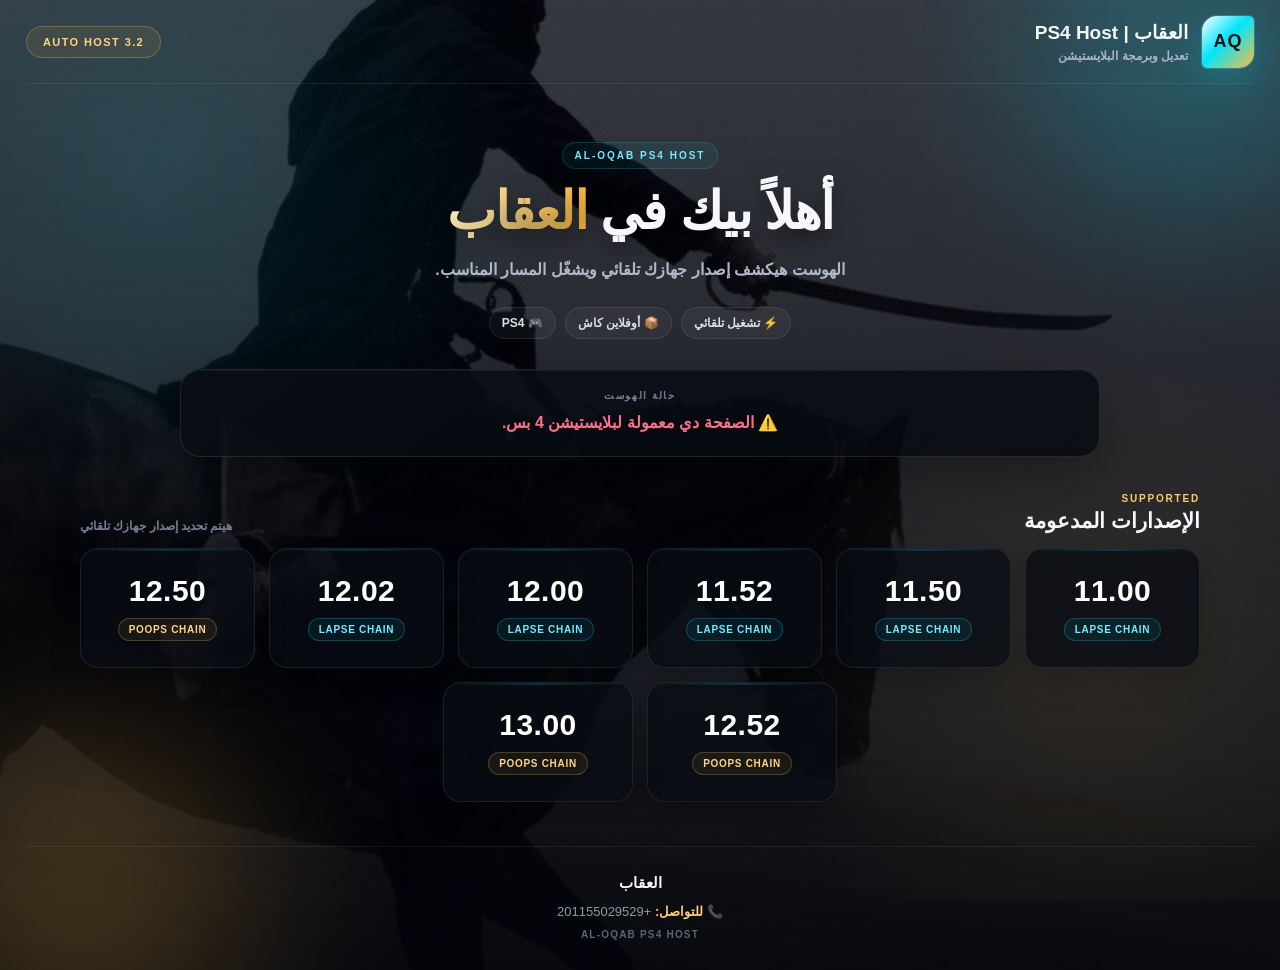
<file: index.html>
<!DOCTYPE html>
<html lang="ar" dir="rtl" manifest="cache.appcache">
<head>
<meta charset="utf-8">
<meta name="viewport" content="width=device-width,initial-scale=1">
<title>العقاب | PS4 Host</title>
<link rel="stylesheet" href="style.css">
</head>
<body>
<div class="page-glow glow-one"></div>
<div class="page-glow glow-two"></div>

<div class="shell">
    <header class="topbar">
        <div class="brand">
            <div class="brand-logo">AQ</div>
            <div class="brand-text">
                <span class="brand-name">العقاب | PS4 Host</span>
                <span class="brand-sub">تعديل وبرمجة البلايستيشن</span>
            </div>
        </div>
        <div class="badge">AUTO HOST 3.2</div>
    </header>

    <main class="wrap">
        <section class="hero">
            <div class="eyebrow">AL-OQAB PS4 HOST</div>
            <h1 class="hero-title">أهلاً بيك في <span class="accent">العقاب</span></h1>
            <p class="hero-sub">الهوست هيكشف إصدار جهازك تلقائي ويشغّل المسار المناسب.</p>

            <div class="hero-pills">
                <span>⚡ تشغيل تلقائي</span>
                <span>📦 أوفلاين كاش</span>
                <span>🎮 PS4</span>
            </div>
        </section>

        <section class="status-panel">
            <div class="status-label">حالة الهوست</div>
            <span id="msgs" class="status-text loading">⏳ بنجهّز الملفات...</span>
            <br>
            <button id="runBtn" class="btn hidden" type="button">▶ شغّل دلوقتي</button>
        </section>

        <section class="fw-section">
            <div class="section-head">
                <div>
                    <span class="section-kicker">SUPPORTED</span>
                    <h2 class="fw-heading">الإصدارات المدعومة</h2>
                </div>
                <span class="section-note">هيتم تحديد إصدار جهازك تلقائي</span>
            </div>

            <div class="fw-grid">
                <div class="fw-card" data-fw="11.00">
                    <div class="fw-ver">11.00</div>
                    <span class="fw-chain lapse">Lapse Chain</span>
                </div>
                <div class="fw-card" data-fw="11.50">
                    <div class="fw-ver">11.50</div>
                    <span class="fw-chain lapse">Lapse Chain</span>
                </div>
                <div class="fw-card" data-fw="11.52">
                    <div class="fw-ver">11.52</div>
                    <span class="fw-chain lapse">Lapse Chain</span>
                </div>
                <div class="fw-card" data-fw="12.00">
                    <div class="fw-ver">12.00</div>
                    <span class="fw-chain lapse">Lapse Chain</span>
                </div>
                <div class="fw-card" data-fw="12.02">
                    <div class="fw-ver">12.02</div>
                    <span class="fw-chain lapse">Lapse Chain</span>
                </div>
                <div class="fw-card" data-fw="12.50">
                    <div class="fw-ver">12.50</div>
                    <span class="fw-chain poops">Poops Chain</span>
                </div>
                <div class="fw-card" data-fw="12.52">
                    <div class="fw-ver">12.52</div>
                    <span class="fw-chain poops">Poops Chain</span>
                </div>
                <div class="fw-card" data-fw="13.00">
                    <div class="fw-ver">13.00</div>
                    <span class="fw-chain poops">Poops Chain</span>
                </div>
            </div>
        </section>
    </main>

    <footer class="foot">
        <div class="foot-brand">العقاب</div>
        <p>📞 <strong>للتواصل:</strong> +201155029529</p>
        <p class="copyright">AL-OQAB PS4 HOST</p>
    </footer>
</div>

<script>
    var msgs = document.getElementById('msgs');
    var runBtn = document.getElementById('runBtn');

    function updateStatus(msg, cls) {
        msgs.innerHTML = msg;
        msgs.className = 'status-text' + (cls ? ' ' + cls : '');
    }

    var uaFull = navigator.userAgent;
    var match = uaFull.match(/PlayStation 4[ \/](\d+)\.(\d+)/i);
    var isPS4 = match !== null;
    var fwVersion = isPS4 ? match[1] + "." + match[2] : "غير معروف";
    var fwNum = 0;
    var key = null;
    var bug = null;

    if (match) {
        key = match[1] + "." + match[2];
        fwNum = parseInt(match[1], 10) * 100 + parseInt(match[2], 10);
    }

    if (isPS4) {
        if (fwNum <= 1202) {
            bug = "lapse";
        } else if (fwNum >= 1250) {
            bug = "poops";
        }
    }

    var redirected = false;
    var reloadedOnce = false;
    var RELOAD_KEY = 'alaqab_host_reloaded_v2';

    function redirectToRun() {
        if (redirected || !isPS4 || !bug) return;
        redirected = true;

        var target = bug === 'lapse' ? 'run_lapse.html' : 'run_poops.html';
        updateStatus('🚀 تمام، بنشغّل ' + (bug === 'lapse' ? 'Lapse' : 'Poops') + ' دلوقتي...', 'success');
        window.location.replace(target);
    }

    var cacheState = 'unknown';
    var SAFETY_MS = 30000;
    var appCache = window.applicationCache;

    function showRunButton() {
        runBtn.className = 'btn';
    }

    if (appCache) {
        appCache.addEventListener('checking', function() {
            updateStatus('⏳ بنراجع ملفات الأوفلاين...');
        }, false);

        appCache.addEventListener('downloading', function() {
            updateStatus('📥 أول مرة؟ بنحفظ الملفات عشان تشتغل من غير نت...');
        }, false);

        appCache.addEventListener('progress', function(e) {
            if (e && e.total) {
                var pct = Math.round((e.loaded / e.total) * 100);
                updateStatus('📥 التحميل وصل ' + pct + '%...');
            }
        }, false);

        appCache.addEventListener('cached', function() {
            cacheState = 'cold';
            updateStatus('✅ كله تمام واتحفظ أوفلاين. دوس تشغيل عشان نبدأ.', 'success');
            showRunButton();
        }, false);

        appCache.addEventListener('noupdate', function() {
            cacheState = 'warm';
            updateStatus('✅ الملفات جاهزة أوفلاين، بنبدأ دلوقتي...', 'success');
            setTimeout(redirectToRun, 600);
        }, false);

        appCache.addEventListener('updateready', function() {
            try { appCache.swapCache(); } catch (e) {}

            if (!reloadedOnce) {
                reloadedOnce = true;
                try { sessionStorage.setItem(RELOAD_KEY, '1'); } catch (e) {}
                updateStatus('🔄 فيه تحديث جديد للملفات، بنعمل إعادة تحميل...');
                setTimeout(function() { location.reload(); }, 300);
            } else {
                cacheState = 'warm';
                updateStatus('✅ التحديث خلص، بنبدأ...', 'success');
                setTimeout(redirectToRun, 600);
            }
        }, false);

        appCache.addEventListener('error', function() {
            cacheState = 'error';
            updateStatus('⚠️ الاتصال بالخادم مش متاح. لو الملفات متخزنة، دوس تشغيل.');
            showRunButton();
        }, false);

        appCache.addEventListener('obsolete', function() {
            cacheState = 'error';
            updateStatus('⚠️ نسخة الكاش قديمة. جرّب تشغيل دلوقتي أو افتح الهوست أونلاين مرة.');
            showRunButton();
        }, false);
    }

    document.addEventListener("DOMContentLoaded", function() {
        if (key) {
            var cards = document.querySelectorAll('.fw-card');

            for (var i = 0; i < cards.length; i++) {
                if (cards[i].getAttribute('data-fw') === key) {
                    cards[i].className += ' active-fw';
                }
            }
        }

        if (!isPS4) {
            updateStatus('⚠️ الصفحة دي معمولة لبلايستيشن 4 بس.', 'error');
            return;
        }

        if (!bug) {
            updateStatus('❌ الإصدار ' + fwVersion + ' مش موجود ضمن الإصدارات المدعومة.', 'error');
            return;
        }

        updateStatus('✅ لقينا إصدار جهازك: ' + fwVersion + ' — المسار: ' + (bug === 'lapse' ? 'Lapse' : 'Poops') + '.', 'success');

        runBtn.className = 'btn';
        runBtn.addEventListener('click', redirectToRun, false);

        if (!appCache) {
            setTimeout(redirectToRun, 400);
            return;
        }

        setTimeout(function() {
            if (!redirected) {
                updateStatus('⏳ التحميل واخد وقت شوية. تقدر تدوس تشغيل يدوي.');
                showRunButton();
            }
        }, SAFETY_MS);
    });
</script>
</body>
</html>
</file>
<file: style.css>
/* ============================================================
   AL-OQAB - PS4 Host UI
   Designed for the user's existing image_15d165.jpg background.
   ============================================================ */

* {
    margin: 0;
    padding: 0;
    box-sizing: border-box;
}

html {
    min-height: 100%;
    font-family: "Segoe UI", Tahoma, Arial, sans-serif;
    color: #f5f7fb;
    background: #03050a;
}

body {
    min-height: 100vh;
    overflow-x: hidden;
    background:
        linear-gradient(180deg, rgba(2, 4, 10, 0.74), rgba(2, 4, 10, 0.95)),
        url('image_15d165.jpg') no-repeat center center fixed;
    background-size: cover;
    position: relative;
}

body:before {
    content: "";
    position: fixed;
    inset: 0;
    pointer-events: none;
    z-index: 0;
    background:
        radial-gradient(circle at 12% 18%, rgba(0, 229, 255, 0.11), transparent 30%),
        radial-gradient(circle at 86% 75%, rgba(255, 190, 62, 0.09), transparent 28%);
}

.page-glow {
    position: fixed;
    width: 340px;
    height: 340px;
    border-radius: 50%;
    pointer-events: none;
    filter: blur(90px);
    opacity: 0.22;
    z-index: 0;
}

.glow-one {
    top: -120px;
    right: -80px;
    background: #00e5ff;
}

.glow-two {
    bottom: -160px;
    left: -90px;
    background: #ffbd3f;
}

.shell {
    position: relative;
    z-index: 1;
    width: 100%;
    max-width: 1320px;
    min-height: 100vh;
    margin: 0 auto;
    padding: 0 26px;
    display: flex;
    flex-direction: column;
}

.topbar {
    min-height: 84px;
    display: flex;
    align-items: center;
    justify-content: space-between;
    gap: 20px;
    border-bottom: 1px solid rgba(255, 255, 255, 0.08);
}

.brand {
    display: flex;
    align-items: center;
    min-width: 0;
}

.brand-logo {
    width: 52px;
    height: 52px;
    flex: 0 0 52px;
    display: flex;
    align-items: center;
    justify-content: center;
    border-radius: 15px 5px 15px 5px;
    font-weight: 900;
    font-size: 18px;
    letter-spacing: 1px;
    color: #041014;
    background: linear-gradient(135deg, #ffffff 0%, #00e5ff 45%, #ffbd3f 100%);
    box-shadow:
        0 0 0 1px rgba(255,255,255,0.15),
        0 12px 34px rgba(0, 229, 255, 0.22);
}

.brand-text {
    margin-right: 14px;
    text-align: right;
    min-width: 0;
}

.brand-name {
    display: block;
    font-size: 19px;
    font-weight: 900;
    white-space: nowrap;
}

.brand-sub {
    display: block;
    margin-top: 5px;
    color: #a9b4c7;
    font-size: 12px;
    font-weight: 600;
}

.badge {
    flex: 0 0 auto;
    padding: 9px 16px;
    border: 1px solid rgba(255, 189, 63, 0.28);
    border-radius: 999px;
    color: #ffd67f;
    background: rgba(255, 189, 63, 0.08);
    font-size: 11px;
    font-weight: 900;
    letter-spacing: 1.4px;
    box-shadow: inset 0 0 20px rgba(255, 189, 63, 0.04);
}

.badge-lapse {
    color: #71f1ff;
    border-color: rgba(0, 229, 255, 0.30);
    background: rgba(0, 229, 255, 0.08);
}

.badge-poops {
    color: #ffd67f;
    border-color: rgba(255, 189, 63, 0.30);
    background: rgba(255, 189, 63, 0.08);
}

.wrap {
    flex: 1;
    width: 100%;
    padding: 58px 0 44px;
    display: flex;
    flex-direction: column;
    justify-content: center;
}

.hero {
    max-width: 900px;
    margin: 0 auto 30px;
    text-align: center;
}

.eyebrow {
    display: inline-block;
    margin-bottom: 13px;
    padding: 7px 12px;
    border: 1px solid rgba(0, 229, 255, 0.18);
    border-radius: 999px;
    color: #72ecff;
    background: rgba(0, 229, 255, 0.06);
    font-size: 10px;
    font-weight: 900;
    letter-spacing: 2px;
}

.hero-title {
    font-size: 52px;
    line-height: 1.15;
    font-weight: 900;
    letter-spacing: -1px;
    text-shadow: 0 8px 26px rgba(0,0,0,0.5);
}

.accent {
    color: #ffcf69;
    background: linear-gradient(90deg, #fff1bd, #ffbd3f);
    -webkit-background-clip: text;
    background-clip: text;
    -webkit-text-fill-color: transparent;
}

.hero-sub {
    max-width: 740px;
    margin: 14px auto 0;
    color: #aeb9cb;
    font-size: 16px;
    line-height: 1.8;
    font-weight: 600;
}

.hero-pills {
    margin-top: 22px;
    display: flex;
    flex-wrap: wrap;
    justify-content: center;
    gap: 9px;
}

.hero-pills span {
    padding: 8px 12px;
    border: 1px solid rgba(255,255,255,0.09);
    border-radius: 999px;
    color: #d7deea;
    background: rgba(255,255,255,0.045);
    font-size: 12px;
    font-weight: 700;
}

.status-panel {
    width: 100%;
    max-width: 920px;
    margin: 0 auto 36px;
    padding: 20px 24px;
    text-align: center;
    border: 1px solid rgba(255,255,255,0.10);
    border-radius: 20px;
    background: linear-gradient(145deg, rgba(10,14,22,0.88), rgba(4,8,15,0.78));
    box-shadow:
        0 22px 60px rgba(0,0,0,0.32),
        inset 0 1px 0 rgba(255,255,255,0.04);
}

.status-label {
    margin-bottom: 8px;
    color: #758195;
    font-size: 10px;
    font-weight: 900;
    letter-spacing: 1.6px;
    text-transform: uppercase;
}

.status-text {
    color: #6feeff;
    font-size: 16px;
    font-weight: 800;
    line-height: 1.7;
}

.status-text.loading {
    animation: pulse 1.35s ease-in-out infinite;
}

.status-text.error {
    color: #ff6f87;
}

.status-text.success {
    color: #77efb0;
}

@keyframes pulse {
    0%, 100% { opacity: 1; }
    50% { opacity: 0.48; }
}

.fw-section {
    width: 100%;
    max-width: 1120px;
    margin: 0 auto;
}

.section-head {
    margin-bottom: 15px;
    display: flex;
    align-items: end;
    justify-content: space-between;
    gap: 20px;
}

.section-kicker {
    display: block;
    margin-bottom: 5px;
    color: #ffcb63;
    font-size: 10px;
    font-weight: 900;
    letter-spacing: 1.8px;
}

.fw-heading {
    color: #f4f7fb;
    font-size: 21px;
    font-weight: 900;
}

.section-note {
    color: #738096;
    font-size: 12px;
    font-weight: 600;
}

.fw-grid {
    display: flex;
    flex-wrap: wrap;
    justify-content: center;
    margin: -7px;
}

.fw-card {
    position: relative;
    flex: 1 1 150px;
    max-width: 190px;
    min-height: 120px;
    margin: 7px;
    padding: 20px 16px;
    display: flex;
    flex-direction: column;
    align-items: center;
    justify-content: center;
    overflow: hidden;
    border: 1px solid rgba(255,255,255,0.09);
    border-radius: 18px;
    background: rgba(8,12,20,0.76);
    box-shadow: 0 12px 32px rgba(0,0,0,0.20);
    transition: transform .20s ease, border-color .20s ease, box-shadow .20s ease;
}

.fw-card:before {
    content: "";
    position: absolute;
    top: 0;
    right: 0;
    left: 0;
    height: 2px;
    background: linear-gradient(90deg, transparent, rgba(0,229,255,.75), transparent);
    opacity: .25;
}

.fw-card:hover,
.fw-card.active-fw {
    transform: translateY(-5px);
    border-color: rgba(0,229,255,0.48);
    box-shadow:
        0 18px 45px rgba(0,0,0,0.30),
        0 0 24px rgba(0,229,255,0.08);
}

.fw-card.active-fw:after {
    content: "جهازك";
    position: absolute;
    top: 8px;
    left: 8px;
    padding: 3px 7px;
    border-radius: 999px;
    color: #071014;
    background: #6feeff;
    font-size: 9px;
    font-weight: 900;
}

.fw-ver {
    font-size: 30px;
    font-weight: 900;
    color: #ffffff;
    letter-spacing: .5px;
}

.fw-chain {
    display: inline-block;
    margin-top: 10px;
    padding: 5px 10px;
    border-radius: 999px;
    font-size: 10px;
    font-weight: 900;
    letter-spacing: .7px;
    text-transform: uppercase;
}

.fw-chain.lapse {
    color: #6feeff;
    border: 1px solid rgba(0,229,255,0.24);
    background: rgba(0,229,255,0.07);
}

.fw-chain.poops {
    color: #ffd67f;
    border: 1px solid rgba(255,189,63,0.24);
    background: rgba(255,189,63,0.07);
}

.btn {
    display: inline-block;
    margin-top: 16px;
    padding: 11px 25px;
    border: 0;
    border-radius: 12px;
    color: #061015;
    background: linear-gradient(90deg, #6feeff, #ffcf69);
    font-size: 13px;
    font-weight: 900;
    cursor: pointer;
    box-shadow: 0 11px 30px rgba(0,229,255,0.13);
    transition: transform .18s ease, filter .18s ease;
}

.btn:hover {
    transform: translateY(-2px);
    filter: brightness(1.08);
}

.btn.hidden {
    display: none;
}

.run-wrap {
    padding-top: 42px;
}

.run-card {
    width: 100%;
    max-width: 820px;
    margin: 0 auto;
    padding: 48px 28px;
    text-align: center;
    border: 1px solid rgba(255,255,255,0.10);
    border-radius: 28px;
    background: linear-gradient(145deg, rgba(7,11,18,0.90), rgba(4,7,13,0.82));
    box-shadow: 0 30px 90px rgba(0,0,0,.42);
}

.run-icon {
    width: 70px;
    height: 70px;
    margin: 0 auto 16px;
    display: flex;
    align-items: center;
    justify-content: center;
    border-radius: 22px 7px 22px 7px;
    color: #061015;
    background: linear-gradient(135deg, #70efff, #ffce68);
    font-size: 28px;
    box-shadow: 0 15px 38px rgba(0,229,255,.15);
}

.run-status {
    margin-top: 30px;
    margin-bottom: 18px;
}

.run-tip {
    color: #69758a;
    font-size: 12px;
    font-weight: 600;
}

.foot {
    padding: 22px 0 26px;
    text-align: center;
    border-top: 1px solid rgba(255,255,255,0.07);
    color: #8c98ac;
    font-size: 13px;
    line-height: 1.8;
}

.foot-brand {
    margin-bottom: 4px;
    color: #f5f7fb;
    font-size: 15px;
    font-weight: 900;
}

.foot strong {
    color: #ffcf69;
}

.copyright {
    margin-top: 3px;
    color: #596579;
    font-size: 10px;
    font-weight: 800;
    letter-spacing: 1.2px;
}

@media (max-width: 720px) {
    .shell {
        padding: 0 16px;
    }

    .topbar {
        min-height: 74px;
    }

    .brand-logo {
        width: 44px;
        height: 44px;
        flex-basis: 44px;
        border-radius: 13px 5px 13px 5px;
        font-size: 15px;
    }

    .brand-name {
        font-size: 15px;
    }

    .brand-sub {
        font-size: 10px;
    }

    .badge {
        padding: 7px 10px;
        font-size: 9px;
    }

    .wrap {
        padding-top: 38px;
    }

    .hero-title {
        font-size: 36px;
    }

    .hero-sub {
        font-size: 14px;
    }

    .section-head {
        align-items: flex-start;
        flex-direction: column;
        gap: 7px;
    }

    .fw-card {
        flex-basis: 130px;
        min-height: 108px;
    }

    .fw-ver {
        font-size: 26px;
    }

    .run-card {
        padding: 36px 18px;
        border-radius: 22px;
    }
}
</file>
